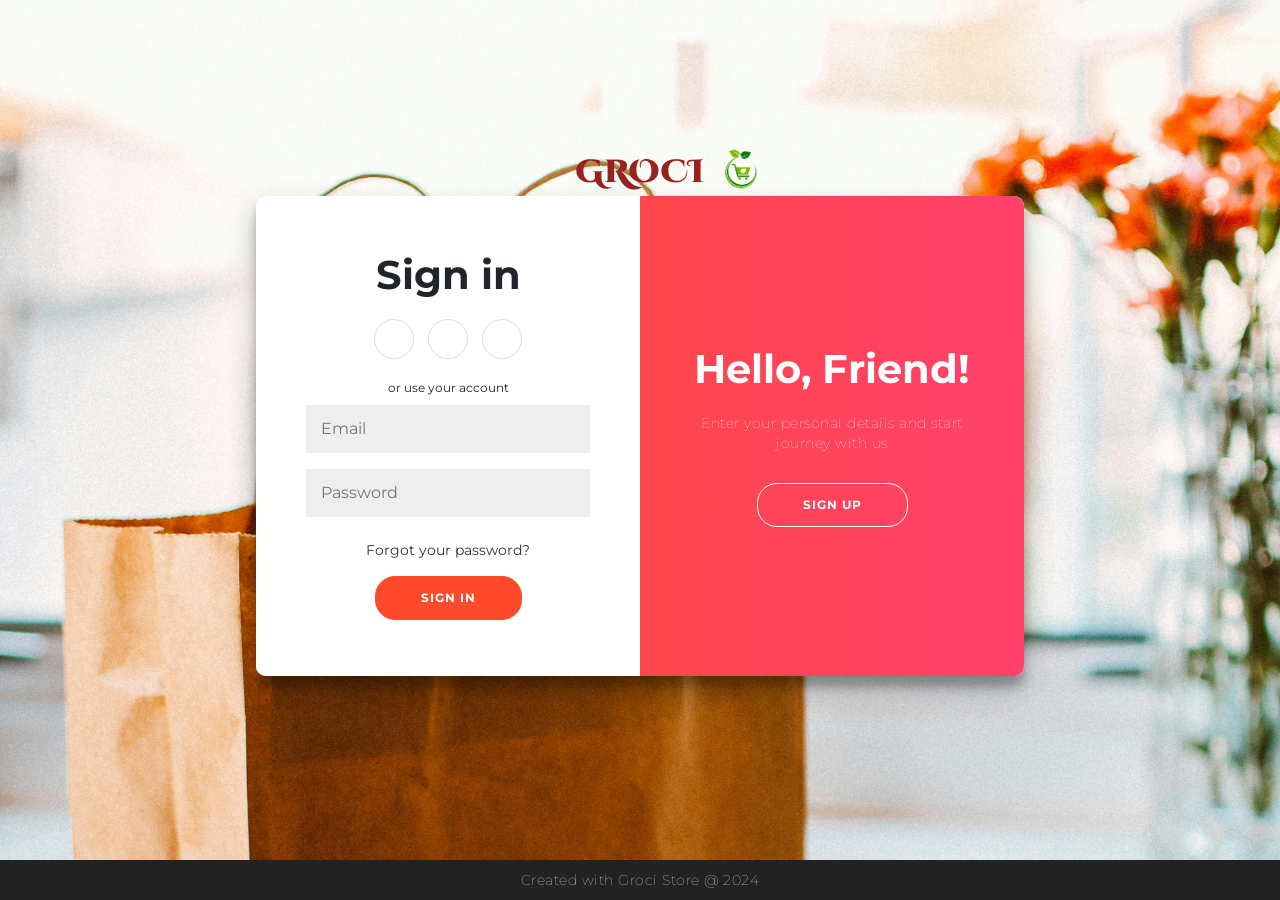
<file: login.html>
<!DOCTYPE html>
<html lang="en">
<head>
    <meta charset="UTF-8">
    <meta name="viewport" content="width=device-width, initial-scale=1.0">
    <title>Groci Store</title>
    <link href="https://stackpath.bootstrapcdn.com/bootstrap/4.5.2/css/bootstrap.min.css" rel="stylesheet">
    <link rel="stylesheet" href="assets/css/login.css">
    <link rel="preconnect" href="https://fonts.googleapis.com">
    <link rel="preconnect" href="https://fonts.gstatic.com" crossorigin>
    <link href="https://fonts.googleapis.com/css2?family=Cinzel+Decorative:wght@400;700;900&family=Marck+Script&display=swap" rel="stylesheet">

</head>
<body>
<h2 class="high">GROCI</h2>
<img src="assets/img/groci-removebg-preview.png" class="img-groci">
<div class="container" id="container">
	<div class="form-container sign-up-container">
		<form action="#">
			<h1>Create Account</h1>
			<div class="social-container">
				<a href="#" class="social"><i class="fab fa-facebook-f"></i></a>
				<a href="#" class="social"><i class="fab fa-google-plus-g"></i></a>
				<a href="#" class="social"><i class="fab fa-linkedin-in"></i></a>
			</div>
			<span>or use your email for registration</span>
			<input type="text" placeholder="Name" />
			<input type="email" placeholder="Email" />
			<input type="password" placeholder="Password" />
			<button>Sign Up</button>
		</form>
	</div>
	<div class="form-container sign-in-container">
		<form action="#">
			<h1>Sign in</h1>
			<div class="social-container">
				<a href="#" class="social"><i class="fab fa-facebook-f"></i></a>
				<a href="#" class="social"><i class="fab fa-google-plus-g"></i></a>
				<a href="#" class="social"><i class="fab fa-linkedin-in"></i></a>
			</div>
			<span>or use your account</span>
			<input type="email" placeholder="Email" />
			<input type="password" placeholder="Password" />
			<a href="#">Forgot your password?</a>
			<button>Sign In</button>
		</form>
	</div>
	<div class="overlay-container">
		<div class="overlay">
			<div class="overlay-panel overlay-left">
				<h1>Welcome Back!</h1>
				<p>To keep connected with us please login with your personal info</p>
				<button class="ghost" id="signIn">Sign In</button>
			</div>
			<div class="overlay-panel overlay-right">
				<h1>Hello, Friend!</h1>
				<p>Enter your personal details and start journey with us</p>
				<button class="ghost" id="signUp">Sign Up</button>
			</div>
		</div>
	</div>
</div>

<footer>
	<p>
		Created with <i class="fa fa-heart"></i> Groci Store
		@ 2024</a>
		
		
	</p>
</footer>
<script>
const signUpButton = document.getElementById('signUp');
const signInButton = document.getElementById('signIn');
const container = document.getElementById('container');

signUpButton.addEventListener('click', () => {
	container.classList.add("right-panel-active");
});

signInButton.addEventListener('click', () => {
	container.classList.remove("right-panel-active");
});
</script>
</body>
</html>
</file>
<file: assets/css/login.css>
@import url('https://fonts.googleapis.com/css?family=Montserrat:400,800');
@import url('https://fonts.googleapis.com/css2?family=Cinzel+Decorative:wght@400;700;900&family=Marck+Script&display=swap');
* {
	box-sizing: border-box;
}

body {
	background-image: url(../img/cove.jpg);
    background-repeat: no-repeat;
    background-size: cover;
	display: flex;
	justify-content: center;
	align-items: center;
	flex-direction: column;
	font-family: 'Montserrat', sans-serif;
	height: 90vh;
	margin: -20px 0 50px;
    margin-top: 10px;
    
}
.img-groci{
    width: 54px;
    margin-left: 202px;
    margin-top: -59px;
   
}

h1 {
	font-weight: bold;
	margin: 0;
}

h2 {
	text-align: center;
    font-family: "Cinzel Decorative", serif;
    font-weight: 900;
    font-style: normal;
    color: rgb(151, 34, 34);
}

p {
	font-size: 14px;
	font-weight: 100;
	line-height: 20px;
	letter-spacing: 0.5px;
	margin: 20px 0 30px;
}

span {
	font-size: 12px;
}

a {
	color: #333;
	font-size: 14px;
	text-decoration: none;
	margin: 15px 0;
}

button {
	border-radius: 20px;
	border: 1px solid #FF4B2B;
	background-color: #FF4B2B;
	color: #FFFFFF;
	font-size: 12px;
	font-weight: bold;
	padding: 12px 45px;
	letter-spacing: 1px;
	text-transform: uppercase;
	transition: transform 80ms ease-in;
}

button:active {
	transform: scale(0.95);
}

button:focus {
	outline: none;
}

button.ghost {
	background-color: transparent;
	border-color: #FFFFFF;
}

form {
	background-color: #FFFFFF;
	display: flex;
	align-items: center;
	justify-content: center;
	flex-direction: column;
	padding: 0 50px;
	height: 100%;
	text-align: center;
}

input {
	background-color: #eee;
	border: none;
	padding: 12px 15px;
	margin: 8px 0;
	width: 100%;
}

.container {
	background-color: #fff;
	border-radius: 10px;
  	box-shadow: 0 14px 28px rgba(0,0,0,0.25), 
			0 10px 10px rgba(0,0,0,0.22);
	position: relative;
	overflow: hidden;
	width: 768px;
	max-width: 100%;
	min-height: 480px;
}

.form-container {
	position: absolute;
	top: 0;
	height: 100%;
	transition: all 0.6s ease-in-out;
}

.sign-in-container {
	left: 0;
	width: 50%;
	z-index: 2;
}

.container.right-panel-active .sign-in-container {
	transform: translateX(100%);
}

.sign-up-container {
	left: 0;
	width: 50%;
	opacity: 0;
	z-index: 1;
}

.container.right-panel-active .sign-up-container {
	transform: translateX(100%);
	opacity: 1;
	z-index: 5;
	animation: show 0.6s;
}

@keyframes show {
	0%, 49.99% {
		opacity: 0;
		z-index: 1;
	}
	
	50%, 100% {
		opacity: 1;
		z-index: 5;
	}
}

.overlay-container {
	position: absolute;
	top: 0;
	left: 50%;
	width: 50%;
	height: 100%;
	overflow: hidden;
	transition: transform 0.6s ease-in-out;
	z-index: 100;
}

.container.right-panel-active .overlay-container{
	transform: translateX(-100%);
}

.overlay {
	background: #FF416C;
	background: -webkit-linear-gradient(to right, #FF4B2B, #FF416C);
	background: linear-gradient(to right, #FF4B2B, #FF416C);
	background-repeat: no-repeat;
	background-size: cover;
	background-position: 0 0;
	color: #FFFFFF;
	position: relative;
	left: -100%;
	height: 100%;
	width: 200%;
  	transform: translateX(0);
	transition: transform 0.6s ease-in-out;
}

.container.right-panel-active .overlay {
  	transform: translateX(50%);
}

.overlay-panel {
	position: absolute;
	display: flex;
	align-items: center;
	justify-content: center;
	flex-direction: column;
	padding: 0 40px;
	text-align: center;
	top: 0;
	height: 100%;
	width: 50%;
	transform: translateX(0);
	transition: transform 0.6s ease-in-out;
}

.overlay-left {
	transform: translateX(-20%);
}

.container.right-panel-active .overlay-left {
	transform: translateX(0);
}

.overlay-right {
	right: 0;
	transform: translateX(0);
}

.container.right-panel-active .overlay-right {
	transform: translateX(20%);
}

.social-container {
	margin: 20px 0;
}

.social-container a {
	border: 1px solid #DDDDDD;
	border-radius: 50%;
	display: inline-flex;
	justify-content: center;
	align-items: center;
	margin: 0 5px;
	height: 40px;
	width: 40px;
}

footer {
    background-color: #222;
    color: #fff;
    font-size: 14px;
    bottom: 0;
    position: fixed;
    left: 0;
    right: 0;
    text-align: center;
    z-index: 999;
}

footer p {
    margin: 10px 0;
}

footer i {
    color: red;
}

footer a {
    color: #3c97bf;
    text-decoration: none;
}
</file>
